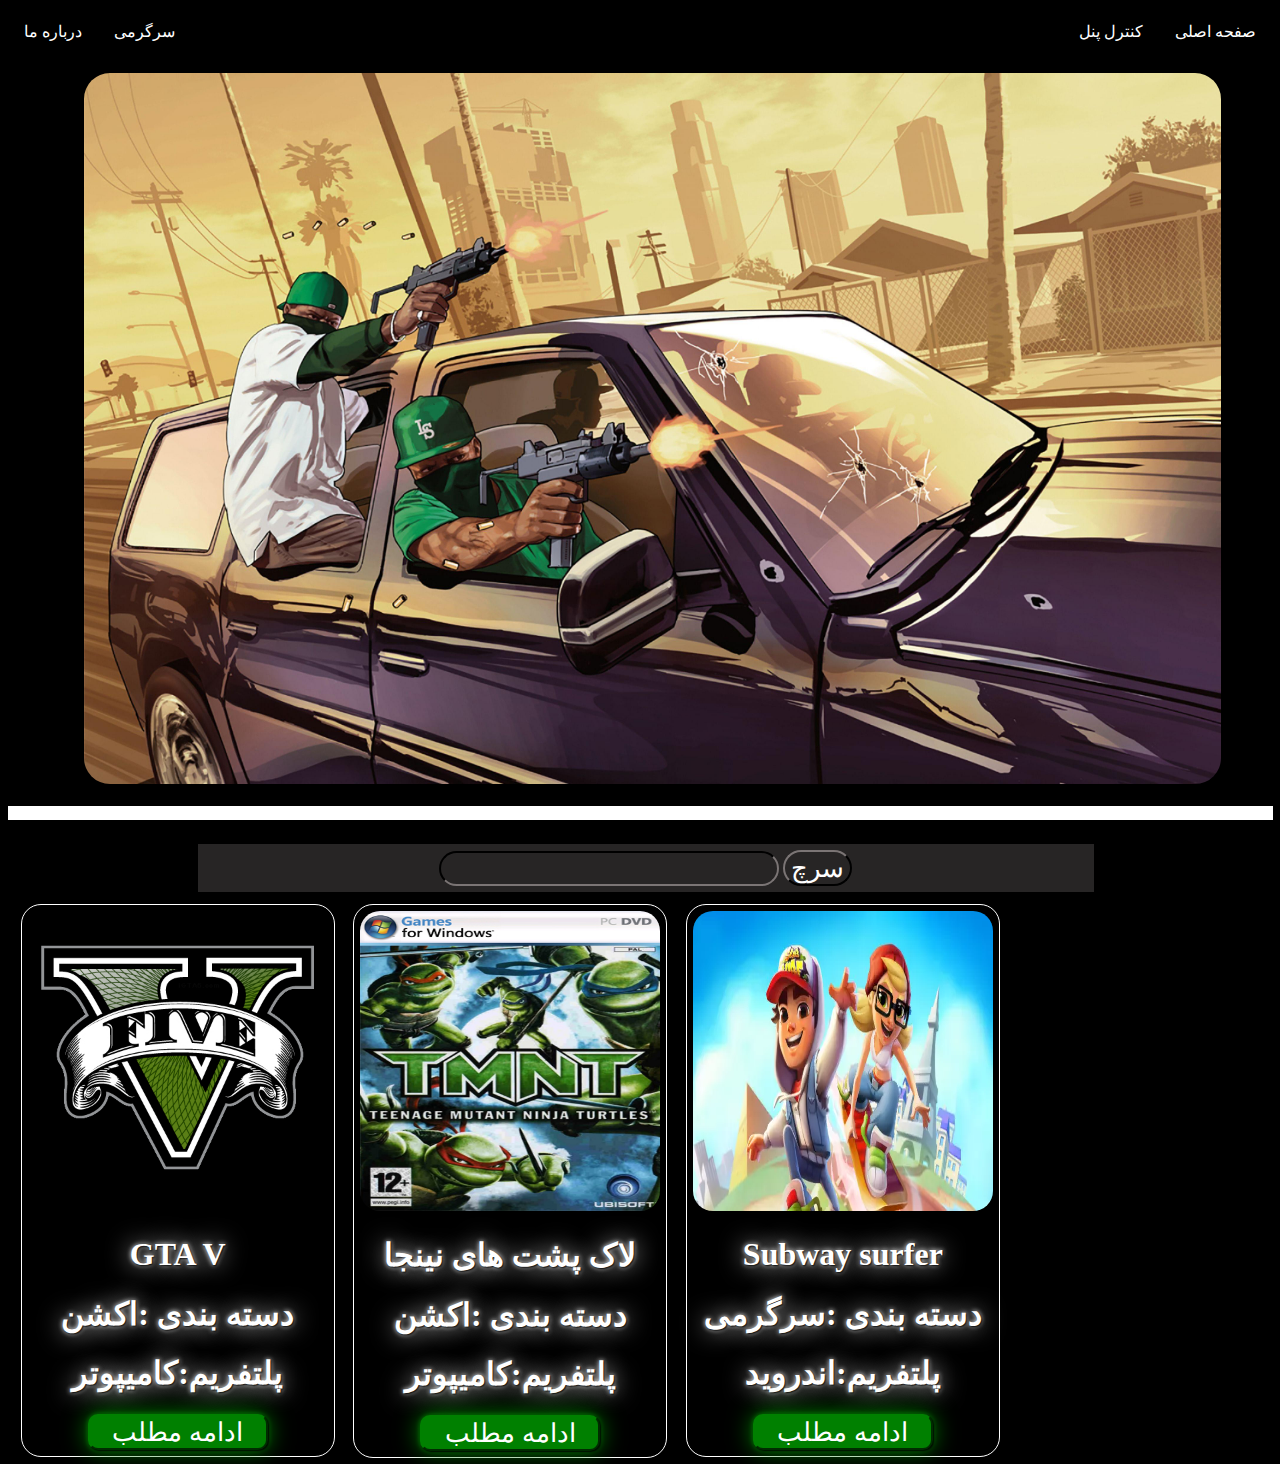
<file: Index.html>
<!DOCTYPE html>
<html>
<head>
    <meta charset="UTF-8">
    <meta name="viewport" content="width=device-width, initial-scale=1.0">
    <title>Game</title>
    <ul>
        <li><a href="Index.html">صفحه اصلی</a></li>
        <li><a href="Login.html">کنترل پنل</a></li>
        <li style="float: left;"><a href="About us.html">درباره ما</a></li>
        <li style="float: left;"><a href="Game.html">سرگرمی</a></li>
    </ul>
</head>
<body><br>
    <div class="bt">
        <img src="img/Game1.jpg" style="width: 90%; height: 40%;">
    </div><br>
    <div class="fg"></div><br>
    <div class="se">
    <form>
        <input type="search">
        <input type="submit" value="سرچ" style="cursor: pointer;">
    </form>
    </div>
    <div class="card">
        <img src="img/gta v.png" style="width:300px; height: 300px; border-radius: 20px;">
        <h1><b>GTA V</b></h1>
        <h1><b>دسته بندی :اکشن</b></h1>
        <h1><b>پلتفریم:کامیپوتر</b></h1>
        <a href="continue.html"><button>ادامه مطلب</button></a>
    </div>
    <div class="card">
        <img src="img/Ninja.jpg" style="width:300px; height: 300px; border-radius: 20px;">
        <h1><b>لاک پشت های نینجا</b></h1>
        <h1><b>دسته بندی :اکشن</b></h1>
        <h1><b>پلتفریم:کامیپوتر</b></h1>
        <a href="continue.html"><button>ادامه مطلب</button></a>
    </div>
    <div class="card">
        <img src="img/Subway surfer.jpg" style="width:300px; height: 300px; border-radius: 20px;">
        <h1><b>Subway surfer</b></h1>
        <h1><b>دسته بندی :سرگرمی</b></h1>
        <h1><b>پلتفریم:اندروید</b></h1>
        <a href="continue.html"><button>ادامه مطلب</button></a>
    </div>
    <style>
        body{
            background-color: rgb(0, 0, 0);
        }
        ul{
            list-style-type: none;
            margin: 0;
            padding: 0;
            overflow: hidden;
            background-color: black;
        }
        li{
            float: right;
        }
        li a{
            display: block;
            color: white;
            text-align: center;
            padding: 14px 16px;
            text-decoration: none;
        }
        li :hover{
            background-color:  green;
            transition: 1s;
            font-size: 160%;
        }
        .bt img{
            text-align: center;
            margin-left: 6%;
            border-radius: 26px;
        }
        .fg{
            border: 1px solid rgb(255, 255, 255);
            background-color: rgb(255, 255, 255);
            width: 99%;
            padding: 6px;
        }
        .card{
            padding: 6px;
            margin: 6px;
            margin-left: 1%;
            border: 1px solid white;
            float:left;
            text-align: center;
            color: white;
            border-radius: 20px;
        }
        .card button{
            background-color: green;
            border-color: green;
            color: white;
            font-size: 160%;
            border-radius: 10px;
            width: 60%;
            box-shadow: 1px 1px 2px black,0 0 25px green, 0 0 5px green;
            cursor: pointer;
        }
        .card h1{
            text-shadow: 1px 1px 2px black,0 0 25px white, 0 0 5px white;
        }
        .card a :hover{
            background-color: powderblue;
            border-color: powderblue;
            box-shadow: 1px 1px 2px black,0 0 25px powderblue, 0 0 5px powderblue;
            color: black;
            transition: 1s;
        }
        .se{
            border-color: rgb(39, 37, 37);
            background-color: rgb(39, 37, 37);
            padding:6px;
            margin: 6px;
            text-align: center;
            width: 29%;
            margin-left: 35%;
        }
        .se input{
            font-size: 160%;
            border-color: rgb(39, 37, 37);
            background-color: rgb(39, 37, 37);
            border-radius: 20px;
            color: white;
        }
        @media (max-width: 768px) {
        .se{
        width: 60%;
        margin-left: 20%;
        }
        .se input{
            width: 80%;
        }
        .card{
            margin: 9%;
        }
        }
        @media (min-width: 769px) {
        .se{
        width: 70%;
        margin-left: 15%;
        }
        }
    </style>
</body>
</html>
</file>
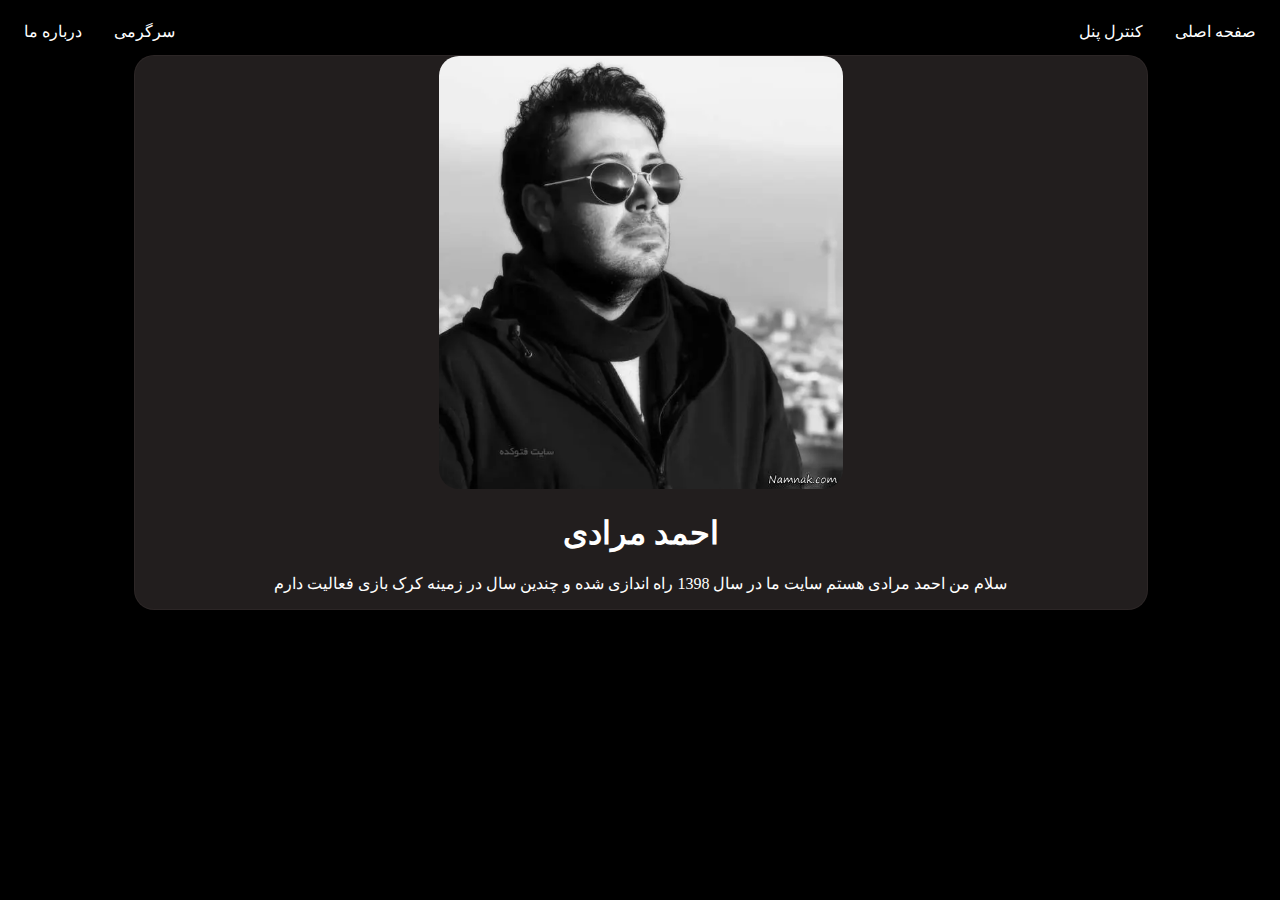
<file: About us.html>
<!DOCTYPE html>
<html>
<head>
    <meta charset="UTF-8">
    <meta name="viewport" content="width=device-width, initial-scale=1.0">
    <title>Game</title>
    <ul>
        <li><a href="Index.html">صفحه اصلی</a></li>
        <li><a href="Login.html">کنترل پنل</a></li>
        <li style="float: left;"><a href="About us.html">درباره ما</a></li>
        <li style="float: left;"><a href="Game.html">سرگرمی</a></li>
    </ul>
</head>
<body>
<div class="br">
<img src="img/javoshi.jpg">
<h1>احمد مرادی</h1>
<p style="direction: rtl;">سلام من احمد مرادی هستم سایت ما در سال 1398 راه اندازی شده و چندین سال در زمینه کرک بازی فعالیت دارم</p>
</div>
<style>
         body{
         background-color:black;
         }
        ul{
            list-style-type: none;
            margin: 0;
            padding: 0;
            overflow: hidden;
            background-color: black;
        }
        li{
            float: right;
        }
        li a{
            display: block;
            color: white;
            text-align: center;
            padding: 14px 16px;
            text-decoration: none;
        }
        li :hover{
            background-color:  green;
            transition: 1s;
            font-size: 160%;
        }
        .br{
            text-align: center;
            color: white;
            border: 1px solid rgba(48, 42, 42, 0.705);
            background-color: rgba(48, 42, 42, 0.705);
            border-radius: 20px;
            width:80%;
            margin-left:10%;
        }
        .br img{
            width: 40%;
            border-radius: 20px;
        }
        .br :hover{
            box-shadow: 2px 2px 40px powderblue;
            background-color:powderblue;
        }
        @media (max-width: 768px) {
        .br{
            margin-top: 30%;
        }
        }
</style>
</body>
</html>
</file>
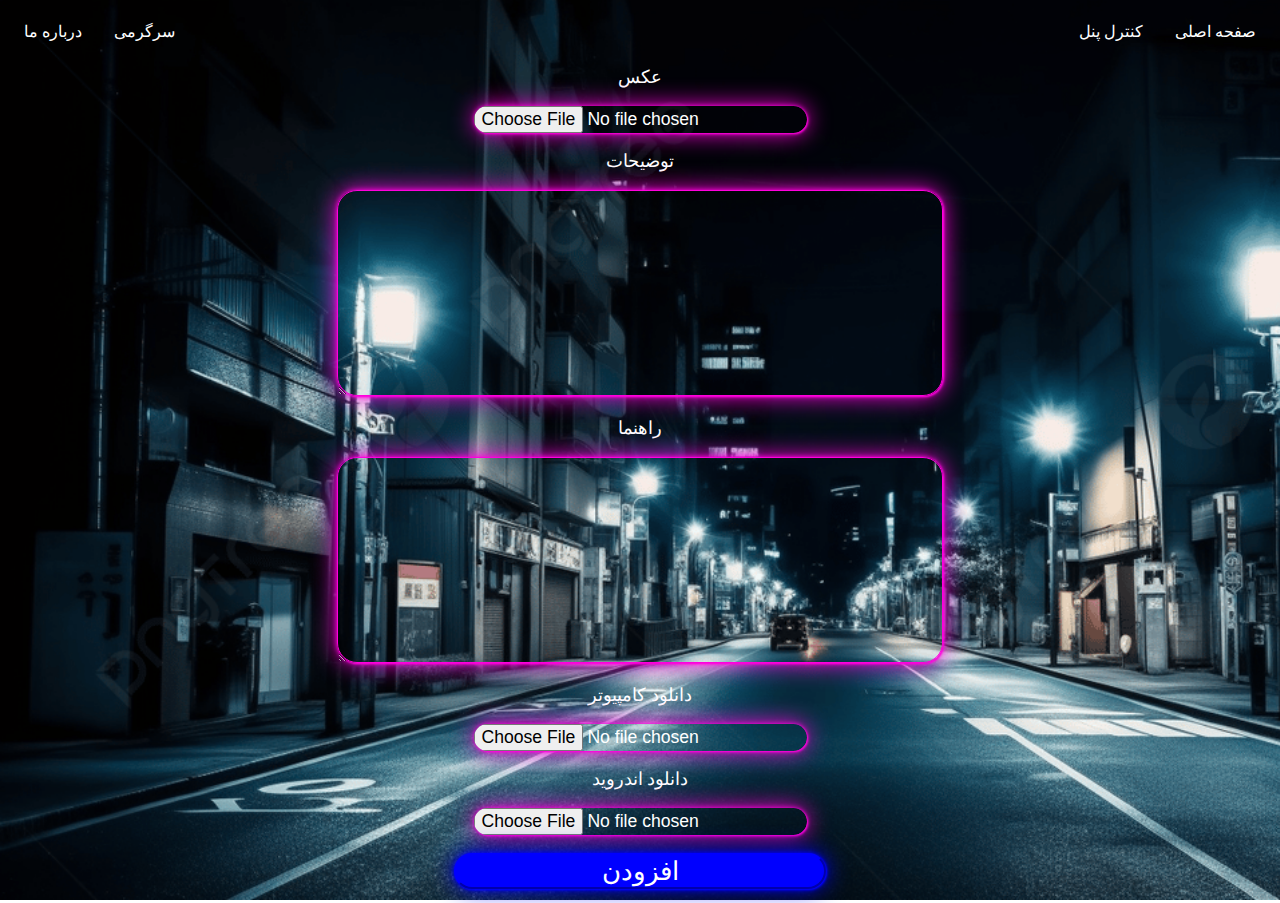
<file: Add.html>
<!DOCTYPE html>
<html>
<head>
    <meta charset="UTF-8">
    <meta name="viewport" content="width=device-width, initial-scale=1.0">
    <title>Game</title>
    <ul>
        <li><a href="Index.html">صفحه اصلی</a></li>
        <li><a href="Login.html">کنترل پنل</a></li>
        <li style="float: left;"><a href="About us.html">درباره ما</a></li>
        <li style="float: left;"><a href="Game.html">سرگرمی</a></li>
    </ul>
</head>
<body>
    <div class="in">
    <form>
        <label>عکس</label><br><br>
        <input type="file"><br><br>
        <label>توضیحات</label><br><br>
        <textarea></textarea><br><br>
        <label>راهنما</label><br><br>
        <textarea></textarea><br><br>
        <label>دانلود کامپیوتر</label><br><br>
        <input type="file"><br><br>
        <label>دانلود اندروید</label><br><br>
        <input type="file"><br><br>
        <input type="submit" value="افزودن" style="background-color: blue; border-color:blue; width: 30%; font-size: 160%; color: white; cursor: pointer; box-shadow: 1px 1px 2px blue,0 0 25px blue, 0 0 5px blue;">
    </form>
    </div>
    <style>
        body{
         background-image:url(img/adds.jpg);
         background-size:cover;
         background-repeat: no-repeat;
         background-attachment: fixed;
         }
        .in{
            text-align: center;
            padding: 6px;
            margin: 6px;
            width: auto;
        }
        label{
            font-size: 110%;
            width: auto;
            color:white;
        }
        textarea{
            border-radius: 20px;
            border-color: rgb(255, 0, 221);
            box-shadow: 1px 1px 2px rgb(255, 0, 221),0 0 25px rgb(255, 0, 221), 0 0 5px rgb(255, 0, 221);
            background:none ;
            text-align: center;
            direction: rtl;
            color:white;
            width: 600px;
            height: 200px;
        }
        input{
            border-radius: 18px;
            border-color: rgb(255, 0, 221);
            box-shadow: 1px 1px 2px rgb(255, 0, 221),0 0 25px rgb(255, 0, 221), 0 0 5px rgb(255, 0, 221);
            font-size: 110%;
            width: 40%;
            background:none ;
            text-align: center;
            cursor: pointer;
            width: auto;
            color:white;
        }
        ul{
            list-style-type: none;
            margin: 0;
            padding: 0;
            overflow: hidden;
            background:none;
        }
        li{
            float: right;
        }
        li a{
            display: block;
            color: white;
            text-align: center;
            padding: 14px 16px;
            text-decoration: none;
        }
        li :hover{
            background-color:  green;
            transition: 1s;
            color: white;
            font-size: 160%;
        }
        @media (max-width: 768px) {
            textarea{
            width: 300px; 
            height: 100px;
        }
        }
    </style>
</body>
</html>
</file>
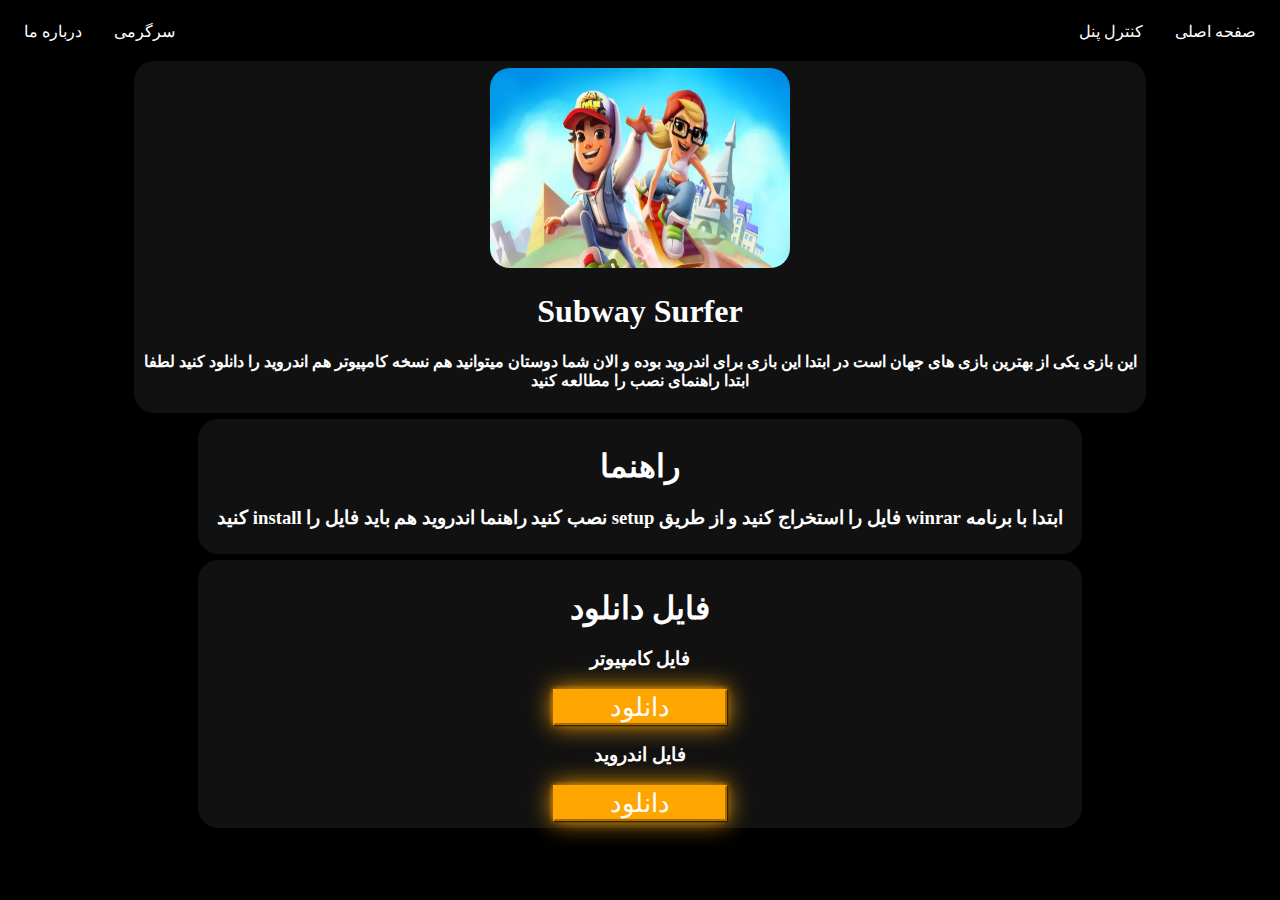
<file: continue.html>
<!DOCTYPE html>
<html>
<head>
    <meta charset="UTF-8">
    <meta name="viewport" content="width=device-width, initial-scale=1.0">
    <title>Game</title>
    <ul>
        <li><a href="Index.html">صفحه اصلی</a></li>
        <li><a href="Login.html">کنترل پنل</a></li>
        <li style="float: left;"><a href="About us.html">درباره ما</a></li>
        <li style="float: left;"><a href="Game.html">سرگرمی</a></li>
    </ul>
</head>
<body>
    <div class="bi">
        <img src="img/Subway surfer.jpg">
        <h1>Subway Surfer</h1>
        <p style="direction: rtl;"><b>این بازی یکی از بهترین بازی های جهان است در ابتدا این بازی برای اندروید بوده و الان شما دوستان میتوانید هم نسخه کامپیوتر هم اندروید را دانلود کنید لطفا ابتدا راهنمای نصب را مطالعه کنید</b></p>
    </div>
    <div class="bil">
        <h1>راهنما</h1>
        <h3 style="direction: rtl;"><b>ابتدا با برنامه winrar فایل را استخراج کنید و از طریق setup نصب کنید راهنما اندروید هم باید فایل را install کنید</b></h3>
    </div>
    <div class="bill">
        <h1>فایل دانلود</h1>
        <h3>فایل کامپیوتر</h3>
        <a href=""><button>دانلود</button></a>
        <h3>فایل اندروید</h3>
        <a href=""><button>دانلود</button></a>
    </div>
    <style>
                body{
            background-color: rgb(0, 0, 0);
        }
        ul{
            list-style-type: none;
            margin: 0;
            padding: 0;
            overflow: hidden;
            background-color: black;
        }
        li{
            float: right;
        }
        li a{
            display: block;
            color: white;
            text-align: center;
            padding: 14px 16px;
            text-decoration: none;
        }
        li :hover{
            background-color:  green;
            transition: 1s;
            font-size: 160%;
        }
        .bi{
            border: 1px solid rgb(17, 17, 17);
            text-align: center;
            padding: 6px;
            margin: 6px;
            background-color: rgb(17, 17, 17);
            border-radius: 20px;
            color: white;
            width: 80%;
            margin-left: 10%;
            width: auto;
            margin-right: 10%;
        }
        .bi img{
            width: 300px;
            height: 200px;
            border-radius: 20px;
        }
        .bil{
            border: 1px solid rgb(17, 17, 17);
            text-align: center;
            padding: 6px;
            margin: 6px;
            background-color: rgb(17, 17, 17);
            border-radius: 20px;
            color: white;
            width: 70%;
            margin-left: 15%;
            width: auto;
            margin-right: 15%;
        }
        .bill{
            border: 1px solid rgb(17, 17, 17);
            text-align: center;
            padding: 6px;
            margin: 6px;
            background-color: rgb(17, 17, 17);
            border-radius: 20px;
            color: white;
            width: 70%;
            margin-left: 15%;
            width: auto;
            margin-right: 15%;
        }
        .bill button{
            text-align: center;
            background-color: orange;
            border-color: orange;
            font-size: 160%;
            width: 20%;
            color: white;
            box-shadow: 1px 1px 2px black,0 0 25px orange, 0 0 5px orange;
            cursor: pointer;
        }
        a :hover{
            transform: translateY(-2px);
        }
        @media (max-width: 768px) {
        .bill button{
            width: 30%;
        }
        .bi img{
            width: 80%;
        }
        }
    </style>
</body>
</html>
</file>
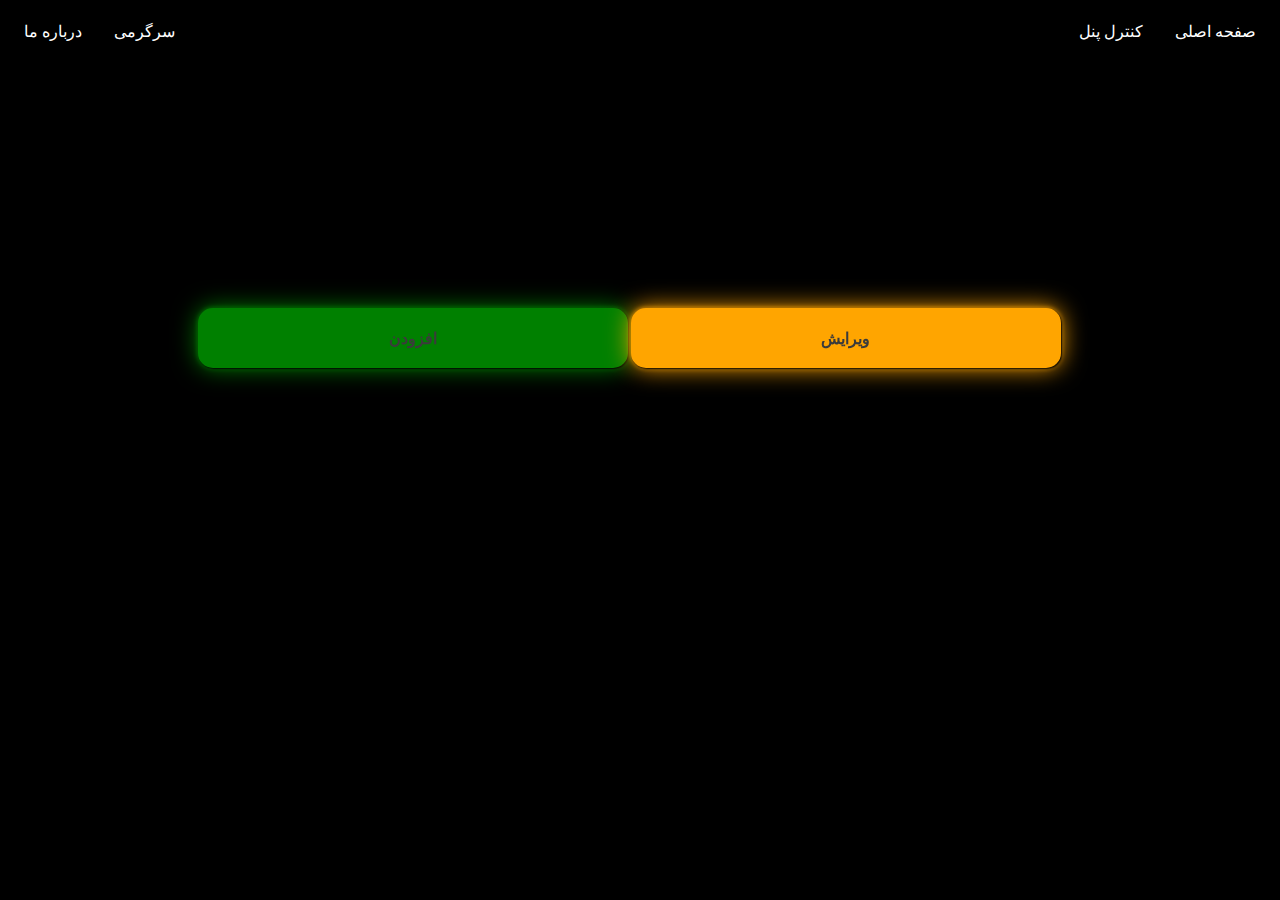
<file: Control Panel.html>
<!DOCTYPE html>
<html>
<head>
    <meta charset="UTF-8">
    <meta name="viewport" content="width=device-width, initial-scale=1.0">
    <title>Game</title>
    <ul>
      <li><a href="Index.html">صفحه اصلی</a></li>
      <li><a href="Login.html">کنترل پنل</a></li>
      <li style="float: left;"><a href="About us.html">درباره ما</a></li>
      <li style="float: left;"><a href="Game.html">سرگرمی</a></li>
  </ul>
</head>
<body>
    <div class="bt">
    <a href="Add.html"><button style="background-color: green; border-color: green;box-shadow: 1px 1px 2px black,0 0 25px green, 0 0 5px green;" class="button-28" role="button">افزودن</button></a>
    <a href="Edit.html"><button style="background-color: orange; border-color: orange;box-shadow: 1px 1px 2px black,0 0 25px orange, 0 0 5px orange;" class="button-27" role="button1">ویرایش</button></a>
   </div>
    <style>
        body{
            background-color: rgb(0, 0, 0);
        }
        ul{
            list-style-type: none;
            margin: 0;
            padding: 0;
            overflow: hidden;
            background-color: black;
        }
        li{
            float: right;
        }
        li a{
            display: block;
            color: white;
            text-align: center;
            padding: 14px 16px;
            text-decoration: none;
        }
        li :hover{
            background-color:  green;
            transition: 1s;
            font-size: 160%;
        }
        .bt{
            margin-left: 15%;
            margin-top: 20%;
        }
        .button-28 {
  appearance: none;
  background-color: transparent;
  border: 2px solid #1A1A1A;
  border-radius: 15px;
  box-sizing: border-box;
  color: #3B3B3B;
  cursor: pointer;
  display: inline-block;
  font-family: Roobert,-apple-system,BlinkMacSystemFont,"Segoe UI",Helvetica,Arial,sans-serif,"Apple Color Emoji","Segoe UI Emoji","Segoe UI Symbol";
  font-size: 16px;
  font-weight: 600;
  line-height: normal;
  margin: 0;
  min-height: 60px;
  min-width: 0;
  outline: none;
  padding: 16px 24px;
  text-align: center;
  text-decoration: none;
  transition: all 300ms cubic-bezier(.23, 1, 0.32, 1);
  user-select: none;
  -webkit-user-select: none;
  touch-action: manipulation;
  width: 40%;
  will-change: transform;
}

.button-28:disabled {
  pointer-events: none;
}

.button-28:hover {
  color: #fff;
  background-color: #1A1A1A;
  box-shadow: rgba(0, 0, 0, 0.25) 0 8px 15px;
  transform: translateY(-2px);
}

.button-28:active {
  box-shadow: none;
  transform: translateY(0);
}
.button-27 {
  appearance: none;
  background-color: transparent;
  border: 2px solid #1A1A1A;
  border-radius: 15px;
  box-sizing: border-box;
  color: #3B3B3B;
  cursor: pointer;
  display: inline-block;
  font-family: Roobert,-apple-system,BlinkMacSystemFont,"Segoe UI",Helvetica,Arial,sans-serif,"Apple Color Emoji","Segoe UI Emoji","Segoe UI Symbol";
  font-size: 16px;
  font-weight: 600;
  line-height: normal;
  margin: 0;
  min-height: 60px;
  min-width: 0;
  outline: none;
  padding: 16px 24px;
  text-align: center;
  text-decoration: none;
  transition: all 300ms cubic-bezier(.23, 1, 0.32, 1);
  user-select: none;
  -webkit-user-select: none;
  touch-action: manipulation;
  width: 40%;
  will-change: transform;
}

.button-27:disabled {
  pointer-events: none;
}

.button-27:hover {
  color: #fff;
  background-color: #1A1A1A;
  box-shadow: rgba(0, 0, 0, 0.25) 0 8px 15px;
  transform: translateY(-2px);
}

.button-27:active {
  box-shadow: none;
  transform: translateY(0);
}
@media (max-width: 768px) {
        .bt{
          margin-top: 50%;
          width: 100%;
          margin-left: 10%;
        }
        }
    </style>
</body>
</html>
</file>
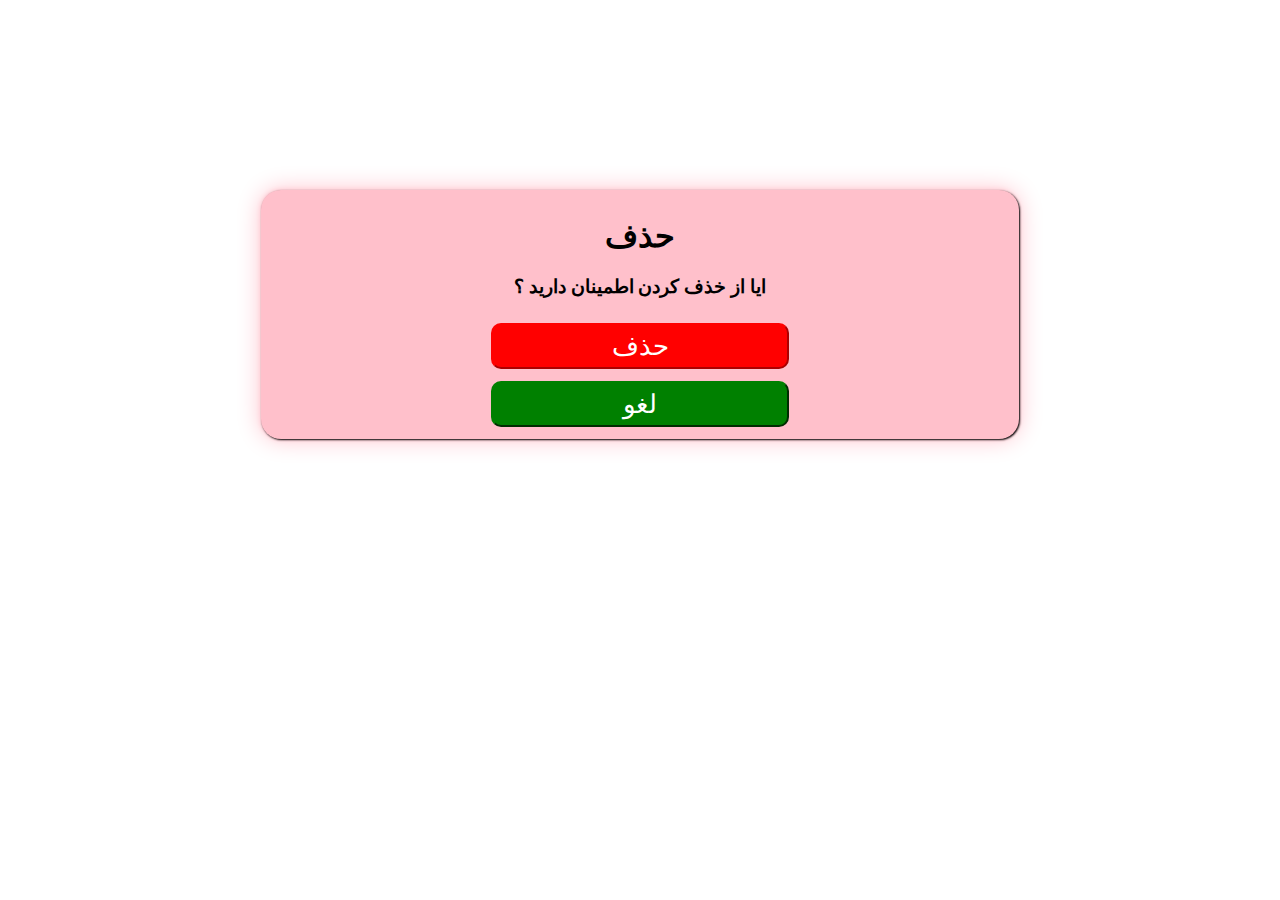
<file: Delete.html>
<!DOCTYPE html>
<html>
<head>
    <meta charset="UTF-8">
    <meta name="viewport" content="width=device-width, initial-scale=1.0">
    <title>Game</title>
</head>
<body>
    <div class="de">
        <h1>حذف</h1>
        <h3>ایا از خذف کردن اطمینان دارید ؟</h3>
        <a href=""><button style="background-color: red; border-color: red; color: white;">حذف</button></a><br>
        <a href="Index.html"><button style="background-color: green; border-color: green; color: white;">لغو</button></a>
    </div>
    <style>
        .de {
            text-align: center;
            border-color: pink;
            background-color: pink;
            border-radius: 20px;
            padding: 6px;
            margin: 20%;
            margin-top: 15%;
            box-shadow: 1px 1px 2px black,0 0 25px pink, 0 0 5px pink;
        }
        .de button{
            border-radius: 10px;
            font-size: 160%;
            width: 40%;
            padding: 6px;
            margin: 6px;
            cursor: pointer;
        }
        a :hover{
            transform: translateY(-2px);
            box-shadow: rgba(0, 0, 0, 0.25) 0 8px 15px;
        }
    </style>
</body>
</html>
</file>
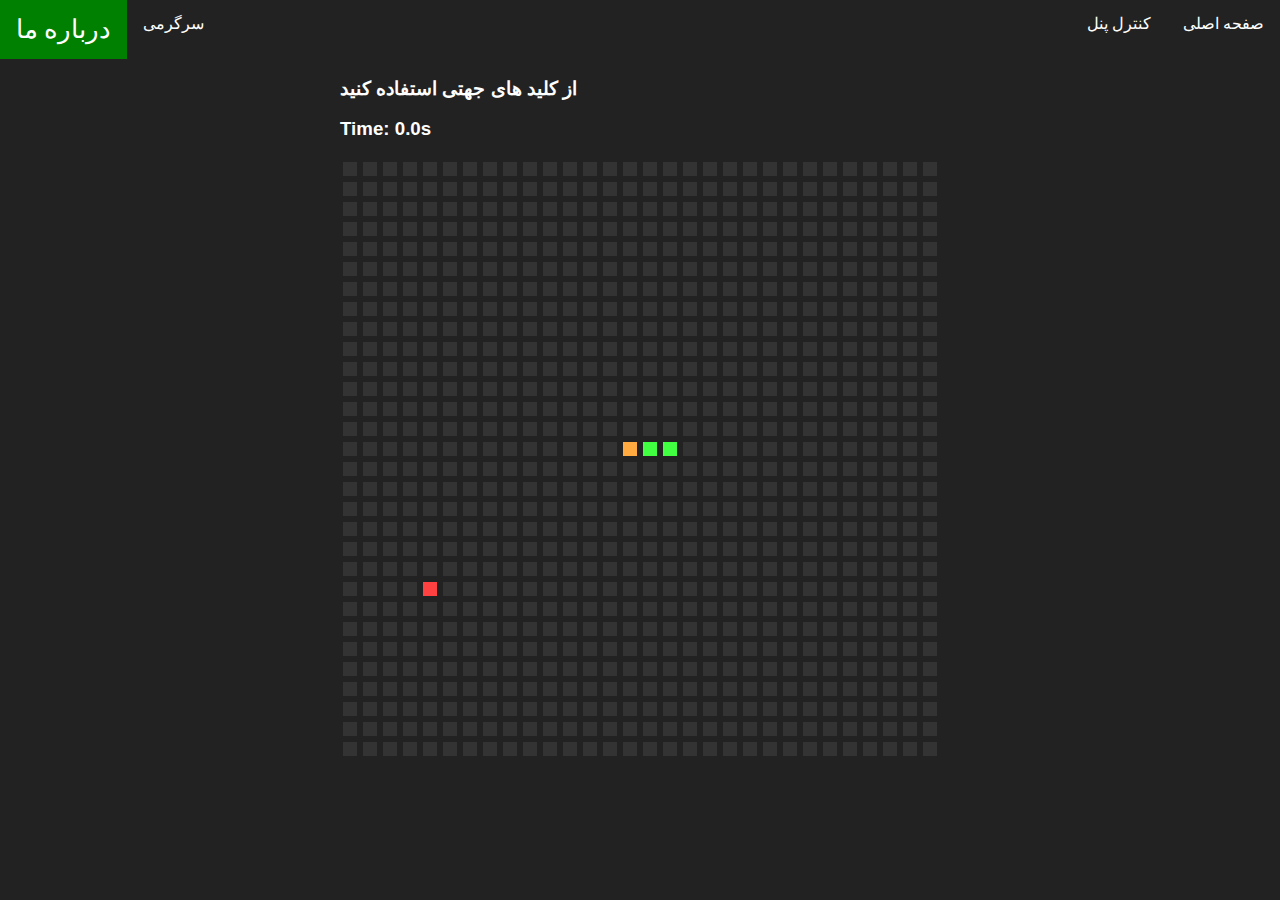
<file: Game.html>
<!DOCTYPE html>
<html lang="en">
<head>
  <meta charset="UTF-8">
  <title>Game</title>
  <ul>
    <li><a href="Index.html">صفحه اصلی</a></li>
    <li><a href="Login.html">کنترل پنل</a></li>
    <li style="float: left;"><a href="About us.html">درباره ما</a></li>
    <li style="float: left;"><a href="Game.html">سرگرمی</a></li>
</ul>
</head>
<body style="margin: 0; background-color: #222222">
<div class="game" style="margin: 1rem auto 0; width: 600px">
  <h3 id="score" style="font-family: Arial, Helvetica, sans-serif; color: #ffffff">از کلید های جهتی استفاده کنید</h3>
  <h3 id="time" style="font-family: Arial, Helvetica, sans-serif; color: #ffffff">Time: 0.0s</h3>
  <canvas id="snakeGame" width="600" height="600"></canvas>
</div>
<style>
          ul{
            list-style-type: none;
            margin: 0;
            padding: 0;
            overflow: hidden;
            background: none;
        }
        li{
            float: right;
        }
        li a{
            display: block;
            color: white;
            text-align: center;
            padding: 14px 16px;
            text-decoration: none;
        }
        li :hover{
            background-color:  green;
            transition: 1s;
            font-size: 160%;
        }
</style>
<script>
    const arraysMatch = function (arr1, arr2) {
        if (arr1.length !== arr2.length) return false;

        for (let i = 0; i < arr1.length; i++) {
            if (arr1[i] !== arr2[i]) return false;
        }

        return true;
    };

    class SnakeGame {
        constructor(x, y, cs, canvas) {
            // Direction (first arg is x movement, second is y movement: [-1, 0] means 'left', [0, 1] would mean 'down', I hope you get it)
            this.direction = [0, 0];
            // Default states
            this.launched = false;
            this.hasStarted = false;
            // Frames/s
            this.timer = 1e3 / (cs / 2);
            // Running time (for the HTML timer)
            this.runningTime = 0;

            // if there is no context (how would this happen? idk...)
            if (!canvas.getContext('2d')) throw 'nope';

            // Canvas context
            this.ctx = canvas.getContext('2d');

            // Block Size (px)
            this.cs = cs;
            // Amount of blocks in x coordinates
            this.xC = (x - (x % cs)) / cs;
            // Amount of blocks in y coordinates
            this.yC = (y - (y % cs)) / cs;

            // An apple
            this.apple = [Math.floor(Math.random() * this.xC), Math.floor(Math.random() * this.yC)];

            // The snake (nvm the usage of unknown class lmao)
            this.snake = new (class {
                constructor(x0, y0) {
                    this.pos = [[x0, y0], [x0 + 1, y0], [x0 + 2, y0]];
                }
            })((this.xC - (this.xC % 2)) / 2 - 1, (this.yC - (this.yC % 2)) / 2 - 1);
        }

        // The game start method
        async start() {
            // Sey that the game has been started
            this.launched = true;

            // Initialize keys and background
            this.init()

            // Auto-Restart
            while (1) {
                // While the game still runs
                while (this.launched) {
                    // Wait for the next frame
                    await this.wait(this.timer);
                    // Run the frame handler
                    this.run();
                }
            }
        }

        init() {
            // Background rect
            this.ctx.fillStyle = '#222222';
            this.ctx.fillRect(0, 0, 600, 600);

            // Every time a key is down
            addEventListener('keydown', function (e) {
                // The movements (ordered so I can do some maths c:)
                const moves = ['ArrowUp', 'ArrowLeft', 'ArrowDown', 'ArrowRight'];

                // if the key pressed is a valid move key
                if (moves.includes(e.key)) {
                    // The move index
                    const move = moves.indexOf(e.key);

                    if (move % 2 === 0) {
                        // Movement: up or down
                        if (game.direction[0] !== 0 || !game.hasStarted) {
                            // Change the y direction
                            game.direction[1] = move === 0 ? -1 : 1;
                            game.direction[0] = 0;
                            // Set game to started if it is not
                            if (!game.hasStarted) game.hasStarted = true;
                        }
                    } else if (move % 2 === 1) {
                        // Movement: left or right
                        if (game.direction[1] !== 0 || !game.hasStarted) {
                            // Change the x direction
                            game.direction[0] = move === 1 ? -1 : 1;
                            game.direction[1] = 0;
                            // Set game to started if it is not
                            if (!game.hasStarted) game.hasStarted = true;
                        }
                    }
                }
            });
        }

        // Method that run on each frame
        run() {
            if (this.hasStarted) {
                // Move handler
                const positions = this.snake.pos.splice(0, this.snake.pos.length - 1);
                this.snake.pos = [positions[0].map((p, i) => p += this.direction[i]), ...positions];

                if (arraysMatch(this.snake.pos[0], this.apple)) {
                    // Apple Eaten?
                    this.snake.pos.push(this.apple);
                    this.apple = [Math.floor(Math.random() * this.xC), Math.floor(Math.random() * this.yC)];
                } else if (Array.from(this.snake.pos).splice(1, this.snake.pos.length).map(p => arraysMatch(p, this.snake.pos[0])).includes(true)) {
                    // Self hit?
                    alert(`You lose! Your total score was ${this.snake.pos.length - 3}!`);
                    this.hasStarted = false;
                    this.reset();
                }

                if (this.snake.pos[0].map((p, i) => i === 0 ? p < 0 || p > this.xC - 1 : p < 0 || p > this.yC - 1).includes(true)) {
                    // Wall hit?
                    alert(`You lose! Your total score was ${this.snake.pos.length - 3}!`);
                    this.hasStarted = false;
                    this.reset();
                }

                // Update game running time
                this.runningTime += this.timer;

                // Change HTML texts
                document.getElementById('score').innerHTML = `You have ${this.snake.pos.length - 3} points.`;
                document.getElementById('time').innerHTML = `Time: ${(this.runningTime / 1e3).toFixed(1)}s`;
            }

            // Draw the canvas
            return this.draw();
        }

        draw() {
            // Some constant info
            const { ctx, cs } = this;

            // For each block in the x line
            for (let xC = 0; xC < this.xC; xC++) {
                // For each block in the y line
                for (let yC = 0; yC < this.yC; yC++) {
                    // Location of the block
                    const pos = [xC, yC];
                    // Block draw offset
                    const offset = 3;

                    if (this.snake.pos.map(p => arraysMatch(p, pos)).includes(true)) {
                        // If the current block is a part of the snake
                        if (this.snake.pos.map(p => arraysMatch(p, pos)).indexOf(true) !== 0) ctx.fillStyle = '#41ff41';
                        else ctx.fillStyle = '#ffaa41';
                        ctx.fillRect(xC * cs + offset, yC * cs + offset, cs - 2 * offset, cs - 2 * offset);
                    } else if (arraysMatch(this.apple, pos)) {
                        // If the current block is an apple
                        ctx.fillStyle = '#ff4141';
                        ctx.fillRect(xC * cs + offset, yC * cs + offset, cs - 2 * offset, cs - 2 * offset);
                    } else {
                        // If the current block is nothing special
                        ctx.fillStyle = '#333333';
                        ctx.fillRect(xC * cs + offset, yC * cs + offset, cs - 2 * offset, cs - 2 * offset);
                    }
                }
            }
        }

        // Method to use rather than using intervals, very useful btw
        async wait(t) {
            return new Promise(resolve => setTimeout(() => resolve(), t));
        }

        // Method used to reset the whole game
        reset() {
            this.apple = [Math.floor(Math.random() * this.xC), Math.floor(Math.random() * this.yC)];

            this.snake = new (class {
                constructor(x0, y0) {
                    this.pos = [[x0, y0], [x0 + 1, y0], [x0 + 2, y0]];
                }
            })((this.xC - (this.xC % 2)) / 2 - 1, (this.yC - (this.yC % 2)) / 2 - 1);
          
            // Reset game time
            this.runningTime = 0;
          
            // Set score text
            document.getElementById('score').innerHTML = `You have 0 points.`;
            // Set start text
            document.getElementById('time').innerHTML = `Press any arrow key to start moving!`;
        }
    }

    // Create the game instance
    const game = new SnakeGame(600, 600, 20, document.getElementById('snakeGame'));

    // Start the game
    game.start();
</script>
</body>
</html>
</file>
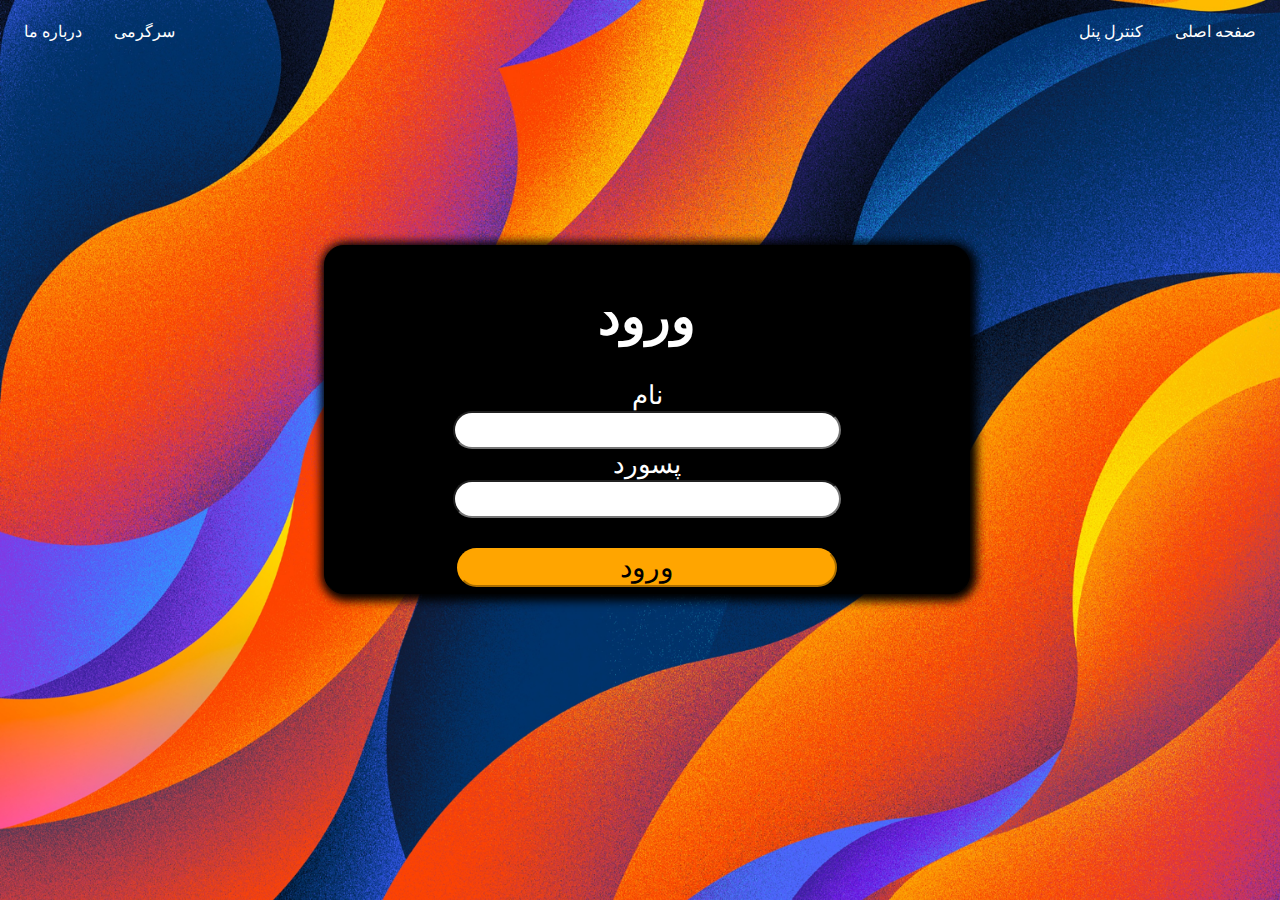
<file: Login.html>
<!DOCTYPE html>
<html>
<head>
    <meta charset="UTF-8">
    <meta name="viewport" content="width=device-width, initial-scale=1.0">
    <title>Game</title>
    <ul>
        <li><a href="Index.html">صفحه اصلی</a></li>
        <li><a href="Login.html">کنترل پنل</a></li>
        <li style="float: left;"><a href="About us.html">درباره ما</a></li>
        <li style="float: left;"><a href="Game.html">سرگرمی</a></li>
    </ul>
</head>
<body>
    <div class="lg">
            <h1>ورود</h1>
            <label>نام</label><br>
            <input type="text"><br>
            <label>پسورد</label><br>
            <input type="text"><br><br>
            <a href="Control Panel.html"><button style="background-color: orange; border-color: orange;">ورود</button></a>
    </div>
    <style>
        body{
            background-image: url(img/Login.jpg);
            background-size: cover;
            background-repeat: no-repeat;
            background-attachment: fixed;
        }
        .lg{
            border:1px solid black;
            border-color: black;
            background-color: black;
            text-align: center;
            color: white;
            border-radius: 20px;
            margin-top: 15%;
            font-size: 160%;
            width: 50%;
            margin-left: 25%;
            padding: 6px;
            box-shadow: 2px 2px 10px 5px black;
        }
        .lg input{
            width: 60%;
            font-size: 110%;
            border-radius: 20px;
        }
        .lg button{
            width: 60%;
            font-size: 110%;
            border-radius: 20px;
        }
        ul{
            list-style-type: none;
            margin: 0;
            padding: 0;
            overflow: hidden;
            background: none;
        }
        li{
            float: right;
        }
        li a{
            display: block;
            color: white;
            text-align: center;
            padding: 14px 16px;
            text-decoration: none;
        }
        li :hover{
            background-color:  green;
            transition: 1s;
            font-size: 160%;
        }
        @media (max-width: 768px) {
        .lg{
            width: 80%;
            margin-left: 10%;
        }
    }
    </style>
</body>
</html>
</file>
